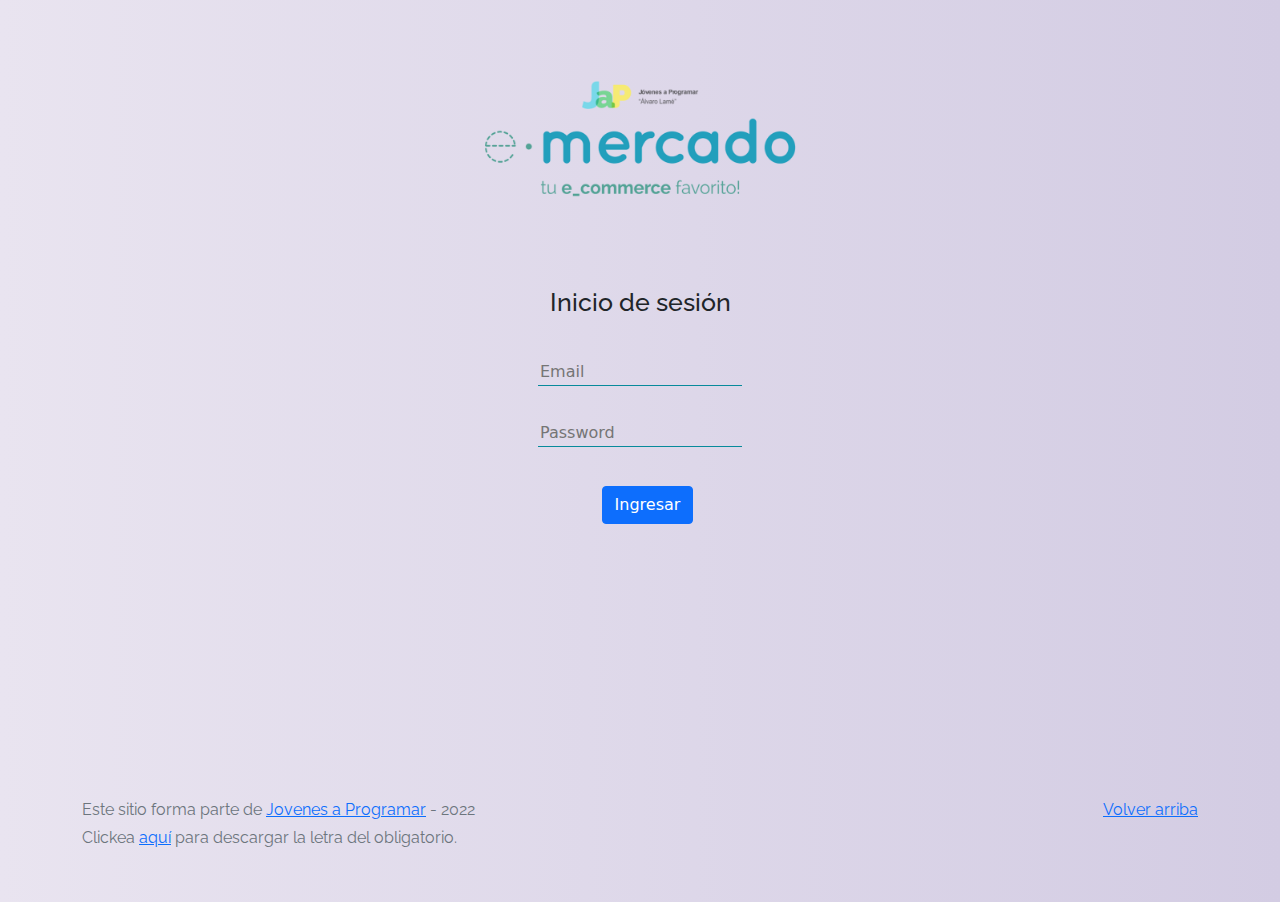
<file: index.html>
<!DOCTYPE html>
<html lang="es">

<head>
  <meta http-equiv="Content-Type" content="text/html; charset=UTF-8">
  <meta name="viewport" content="width=device-width, initial-scale=1, shrink-to-fit=no">
  <title>eMercado - Todo lo que busques está aquí</title>
  
  <link href="https://fonts.googleapis.com/css?family=Raleway:300,300i,400,400i,700,700i,900,900i" rel="stylesheet">
  <link href="css/bootstrap.min.css" rel="stylesheet">
  <link href="css/styles.css" rel="stylesheet">
  <script src="js/login.js" ></script>
  
  <style>
    body {
      background: #D3CCE3;  /* fallback for old browsers */
background: -webkit-linear-gradient(to right, #E9E4F0, #cac7d1);  /* Chrome 10-25, Safari 5.1-6 */
background: linear-gradient(to right, #E9E4F0, #D3CCE3); /* W3C, IE 10+/ Edge, Firefox 16+, Chrome 26+, Opera 12+, Safari 7+ */
      /* background-color: rgb(248, 249, 250); */
    }
  </style>
</head>
<!-- Inicio del login -->
<body>
  
  <main class="mt-5">
  
    <img class="img" src="img/login_transparent.png"/> 

    <h1 class="title-login">Inicio de sesión</h1>

    <div id="form" class="formulario">

      <br>

      <div class="email">
        <input  type="text" id="email" placeholder="Email">
      </div>

      <br>

      <div class="password">
        <input  type="password" id="password" placeholder="Password">
      </div>

      <br>

      <button type="button" class="btn btn-primary btn-log" onclick="acceder()" value="Enviar" >Ingresar</button>
  </div>
  </main>
     <!-- fin -->
  <footer class="text-muted">
    <div class="container">
      <p class="float-end">
        <a href="#">Volver arriba</a>
      </p>
      <p>Este sitio forma parte de <a href="https://jovenesaprogramar.edu.uy/" target="_blank">Jovenes a Programar</a> -
        2022</p>
      <p>Clickea <a target="_blank" href="Letra.pdf">aquí</a> para descargar la letra del obligatorio.</p>
    </div>
  </footer>
  <script src="js/login.js"></script>
  <script src="js/init.js"></script>
</body>

</html>
</file>
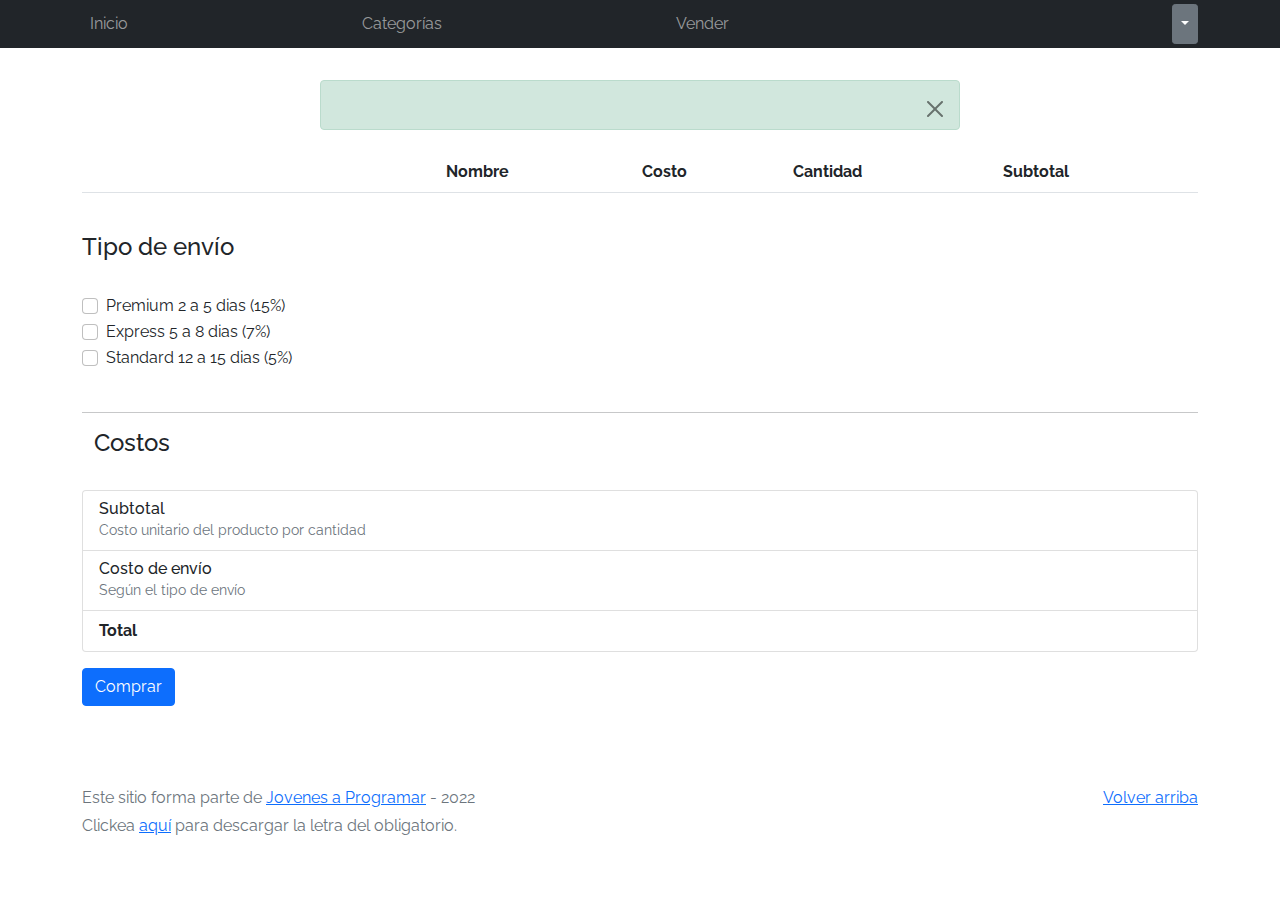
<file: cart.html>
<!DOCTYPE html>
<html lang="es">

<head>
  <meta http-equiv="Content-Type" content="text/html; charset=UTF-8">
  <meta name="viewport" content="width=device-width, initial-scale=1, shrink-to-fit=no">
  <title>eMercado - Todo lo que busques está aquí</title>
  <link href="https://fonts.googleapis.com/css?family=Raleway:300,300i,400,400i,700,700i,900,900i" rel="stylesheet">
  <link href="css/bootstrap.min.css" rel="stylesheet">
  <link href="css/font-awesome.min.css" rel="stylesheet">
  <link href="css/styles.css" rel="stylesheet">
</head>

<body>
  <nav class="navbar navbar-expand-lg navbar-dark bg-dark p-1">
    <div class="container">
      <button class="navbar-toggler" type="button" data-bs-toggle="collapse" data-bs-target="#navbarNav"
        aria-controls="navbarNav" aria-expanded="false" aria-label="Toggle navigation">
        <span class="navbar-toggler-icon"></span>
      </button>
      <div class="collapse navbar-collapse" id="navbarNav">
        <ul class="navbar-nav w-100 justify-content-between">
          <li class="nav-item">
            <a class="nav-link" href="login.html">Inicio</a>
          </li>
          <li class="nav-item">
            <a class="nav-link" href="categories.html">Categorías</a>
          </li>
          <li class="nav-item">
            <a class="nav-link" href="sell.html">Vender</a>
          </li>
          <li class="nav-item">
          </li>
          <!--Menu desplegable  -->
          <div class="btn-group">
            <button id="nav-User" type="button" class="btn btn-secondary btn-sm dropdown-toggle"
              data-bs-toggle="dropdown">
            </button>
            <ul class="dropdown-menu">
              <li><a class="dropdown-item" href="cart.html">Mi carrito</a></li>
              <li><a class="dropdown-item" href="my-profile.html">Mi perfil</a></li>
              <li><a class="dropdown-item"  id="logout">Cerrar sesión</a></li>
            </ul>
          </div>
          <!--Fin-->
        </ul>
      </div>
    </div>
  </nav>
  <main>
<!-- Alerta de compra exitosa -->
    <div class="alert alert-success alert-dismissible fade" role="alert" id="alert-success">
      <p id="alter-success-msg"></p>
      <button type="button" class="btn-close" data-bs-dismiss="alert" aria-label="Close"></button>
    </div> 
    <!-- Fin de la alerta -->

    <!-- Entrega 5 controles graficos para el tipo de envio y muestra del carrito -->
    <h1 class="title-bg-gradient text-center p-4">Carrito de compras</h1>

    <div class="container">
      <table class="table table-hover">
        <thead>
          <tr>
            <th></th>
            <th></th>
            <th></th>
            <th></th>
            <th></th>
            <th></th>
            <th></th>
            <th></th>
            <th></th>
            <th>Nombre</th>
            <th>Costo</th>
            <th>Cantidad</th>
            <th>Subtotal</th>
          </tr>
        </thead>
      </table>
    </div>

    <div class="container" id="cartBuy"></div>

    <br>
    <h4 class="container">Tipo de envío</h4>
    <br>
    <div class="container">
      <div class="form-check">
        <input class="form-check-input" type="checkbox" name="flexCheckDefault" id="Premium" required>
        <label> Premium 2 a 5 dias (15%)</label>
      </div>
      <div class="form-check">
        <input class="form-check-input" type="checkbox" name="flexCheckDefault" id="Express" required />
        <label> Express 5 a 8 dias (7%)</label>
      </div>
      <div class="form-check">
        <input class="form-check-input" type="checkbox" name="flexCheckDefault" id="Standard" required />
        <label> Standard 12 a 15 dias (5%)</label>
      </div>
      <!-- Entrega 6 costos  -->
      <br>
      <hr>
      <h4 class="container">Costos</h4>
      <br>

      <ul class="list-group mb-3">
        <li class=" list-group-item d-flex justify-content-between">
          <div>
            <h6 class="my-0">Subtotal</h6>
            <small class="text-muted">Costo unitario del producto por cantidad</small>
          </div>
          <span class="text-muted" id="Cost"></span>
        </li>

        <li class="list-group-item d-flex justify-content-between ">
          <div>
            <h6 class="my-0">Costo de envío</h6>
            <small class="text-muted">Según el tipo de envío</small>
          </div>
          <span class="text-muted" id="costEnvio"></span>
        </li>

        <li class="list-group-item d-flex justify-content-between">
          <strong>Total</strong>
          <strong id="total"></strong>
        </li>
      </ul>
      <button class="btn btn-primary" type="button" data-bs-toggle="modal"
        data-bs-target="#Modal">Comprar</button>
    </div>
    <!-- Fin de costos -->
   
    <!--Entrega 6 Modal -->

    <div class="modal fade" data-backdrop="static" id="Modal">
      <div class="modal-dialog">
        <div class="modal-content">
      
          <div class="modal-header">
            <h4 class="modal-title">Forma de Pago</h4>
            <button type="button" class="btn-close" data-bs-dismiss="modal" aria-label="Close"></button>
          </div>

          <div class="modal-body">
            <form action="" id="formEnvio" class="needs-validation" novalidate>
              
              <div class="form-check-inline">
                <label class="form-check-label">
                  <input type="checkbox" class="form-check-input" id="transfBancaria" value="option1" />
                  Transferencia Bancaria
                </label>
              </div>

              <div class="form-check-inline">
                <label class="form-check-label">
                  <input type="checkbox" class="form-check-input" id="tarjCredito" value="option2"/>
                  Tarjeta de Crédito
                </label>
              </div>
             
              <div id="FormaDePago"></div>

              <br>

              <div class="modal-header">
                <h4 class="modal-title">Dirección de envío</h4>
              </div>

              <br>

              <div class="col-md-9">
                <label for="usr">Calle</label>
                <input type="text" class="form-control"  required />
                <div class="valid-feedback">Correcto</div>
                <div class="invalid-feedback">Ingresar calle </div>
              </div>
              <br>
              <div class="col-md-9">
                <label for="tel">Esquina</label>
                <input type="text" class="form-control" required />
                <div class="valid-feedback">Correcto</div>
                <div class="invalid-feedback">Ingresar esquina </div>
              </div>
              <br>
              <div class="col-md-9">
                <label for="usr">Número</label>
                <input type="number" class="form-control" required />
                <div class="valid-feedback">Correcto</div>
                <div class="invalid-feedback">Ingresar número de puerta </div>
              </div>

              <br>
              <div class="modal-footer">
                <button type="submit" class="btn btn-primary"> Enviar compra </button>
              </div>

            </form>
          </div>
        </div>
      </div>
    </div>
    </div>
    </div>
    <!-- Fin del Modal-->

  </main>
  <footer class="text-muted">
    <div class="container">
      <p class="float-end">
        <a href="#">Volver arriba</a>
      </p>
      <p>Este sitio forma parte de <a href="https://jovenesaprogramar.edu.uy/" target="_blank">Jovenes a Programar</a> -
        2022</p>
      <p>Clickea <a target="_blank" href="Letra.pdf">aquí</a> para descargar la letra del obligatorio.</p>
    </div>
  </footer>

  <div id="spinner-wrapper">
    <div class="lds-ring">
      <div></div>
      <div></div>
      <div></div>
      <div></div>
    </div>
  </div>
  <script src="js/bootstrap.bundle.min.js"></script>
  <script src="js/init.js"></script>
  <script src="js/cart.js"></script>
</body>

</html>
</file>
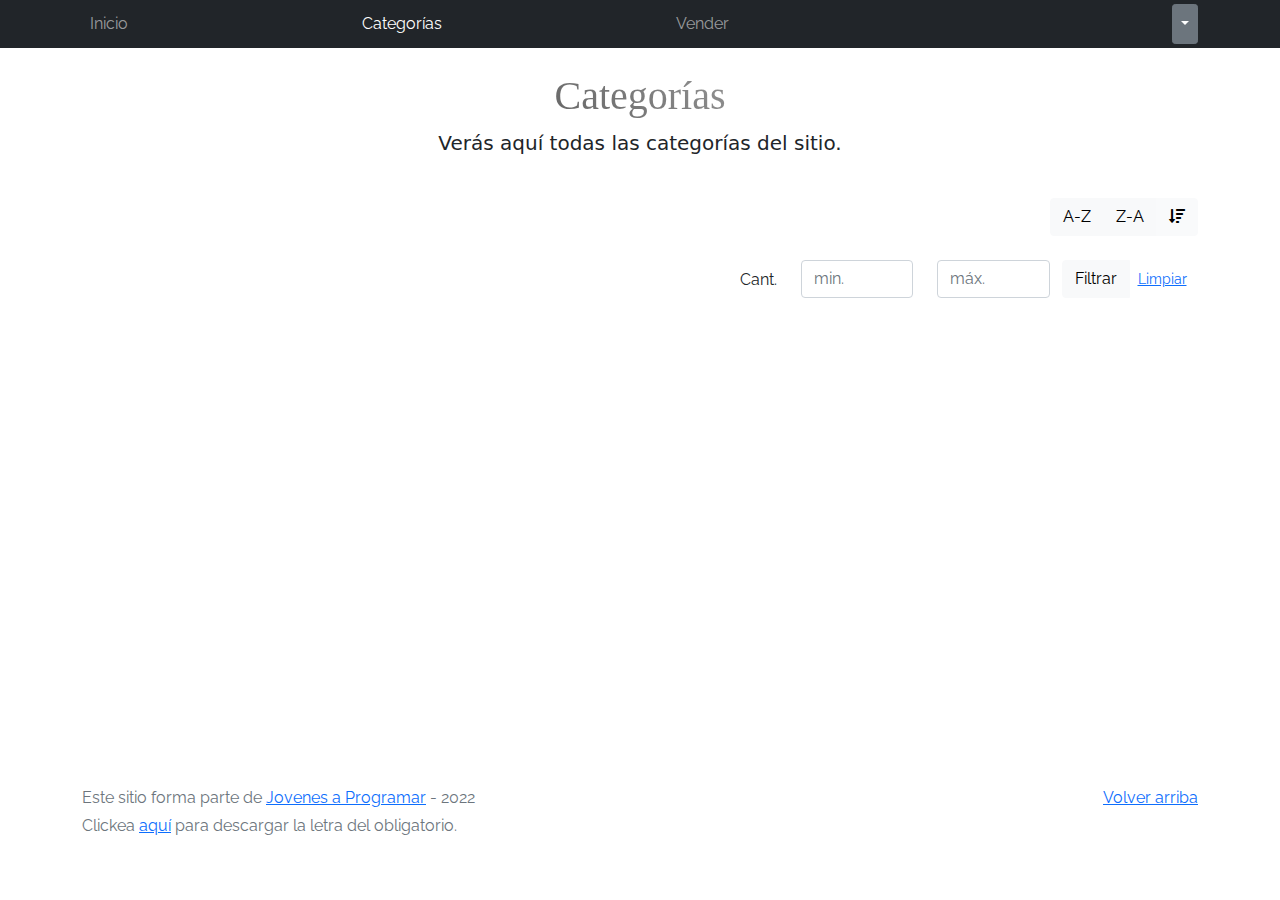
<file: categories.html>
<!DOCTYPE html>
<html lang="es">

<head>
  <meta http-equiv="Content-Type" content="text/html; charset=UTF-8">
  <meta name="viewport" content="width=device-width, initial-scale=1, shrink-to-fit=no">
  <title>eMercado - Todo lo que busques está aquí</title>

  <link href="https://fonts.googleapis.com/css?family=Raleway:300,300i,400,400i,700,700i,900,900i" rel="stylesheet">
  <link href="css/font-awesome.min.css" rel="stylesheet">
  <link href="css/bootstrap.min.css" rel="stylesheet">
  <link href="css/styles.css" rel="stylesheet">
</head>

<body>
  <nav class="navbar navbar-expand-lg navbar-dark bg-dark p-1">
    <div class="container">
      <button class="navbar-toggler" type="button" data-bs-toggle="collapse" data-bs-target="#navbarNav"
        aria-controls="navbarNav" aria-expanded="false" aria-label="Toggle navigation">
        <span class="navbar-toggler-icon"></span>
      </button>
      <div class="collapse navbar-collapse" id="navbarNav">
        <ul class="navbar-nav w-100 justify-content-between">
          <li class="nav-item">
            <a class="nav-link" href="login.html">Inicio</a>
          </li>
          <li class="nav-item">
            <a class="nav-link active" href="categories.html">Categorías</a>
          </li>
          <li class="nav-item">
            <a class="nav-link" href="sell.html">Vender</a>
          </li>
          <li class="nav-item">
          </li>
          <!--Menu desplegable  -->
        <div class="btn-group">
          <button id="nav-User" type="button" class="btn btn-secondary btn-sm dropdown-toggle"  data-bs-toggle="dropdown">
          </button>
            <ul class="dropdown-menu">
             <li><a class="dropdown-item" href="cart.html">Mi carrito</a></li>
             <li><a class="dropdown-item" href="my-profile.html">Mi perfil</a></li>
             <li><a class="dropdown-item"  id="logout">Cerrar sesión</a></li>
            </ul>
        </div>
          <!--Fin-->
        </ul>
      </div>
    </div>
  </nav>
  <main class="pb-5">
    <div class="text-center p-4">
      <h1 class="title-bg-gradient">Categorías</h1>
      <p class="lead">Verás aquí todas las categorías del sitio.</p>
    </div>
    <div class="container">
      <div class="row">
        <div class="col text-end">
          <div class="btn-group btn-group-toggle mb-4" data-bs-toggle="buttons">
            <input type="radio" class="btn-check" name="options" id="sortAsc">
            <label class="btn btn-light" for="sortAsc">A-Z</label>
            <input type="radio" class="btn-check" name="options" id="sortDesc">
            <label class="btn btn-light" for="sortDesc">Z-A</label>
            <input type="radio" class="btn-check" name="options" id="sortByCount" checked>
            <label class="btn btn-light" for="sortByCount"><i class="fas fa-sort-amount-down mr-1"></i></label>
          </div>
        </div>
      </div>
      <div class="row">
        <div class="col-lg-6 offset-lg-6 col-md-12 mb-1 container">
          <div class="row container p-0 m-0">
            <div class="col">
              <p class="font-weight-normal text-end my-2">Cant.</p>
            </div>
            <div class="col">
              <input class="form-control" type="number" placeholder="min." id="rangeFilterCountMin">
            </div>
            <div class="col">
              <input class="form-control" type="number" placeholder="máx." id="rangeFilterCountMax">
            </div>
            <div class="col-3 p-0">
              <div class="btn-group" role="group">
                <button class="btn btn-light btn-block" id="rangeFilterCount">Filtrar</button>
                <button class="btn btn-link btn-sm" id="clearRangeFilter">Limpiar</button>
              </div>
            </div>
          </div>
        </div>
      </div>
      <div class="row">
        <div class="list-group" id="cat-list-container">
        </div>
      </div>
    </div>
  </main>
  <footer class="text-muted">
    <div class="container">
      <p class="float-end">
        <a href="#">Volver arriba</a>
      </p>
      <p>Este sitio forma parte de <a href="https://jovenesaprogramar.edu.uy/" target="_blank">Jovenes a Programar</a> -
        2022</p>
      <p>Clickea <a target="_blank" href="Letra.pdf">aquí</a> para descargar la letra del obligatorio.</p>
    </div>
  </footer>
  <div id="spinner-wrapper">
    <div class="lds-ring">
      <div></div>
      <div></div>
      <div></div>
      <div></div>
    </div>
  </div>
  <script src="js/bootstrap.bundle.min.js"></script>
  <script src="js/init.js"></script>
  <script src="js/categories.js"></script>
</body>

</html>
</file>
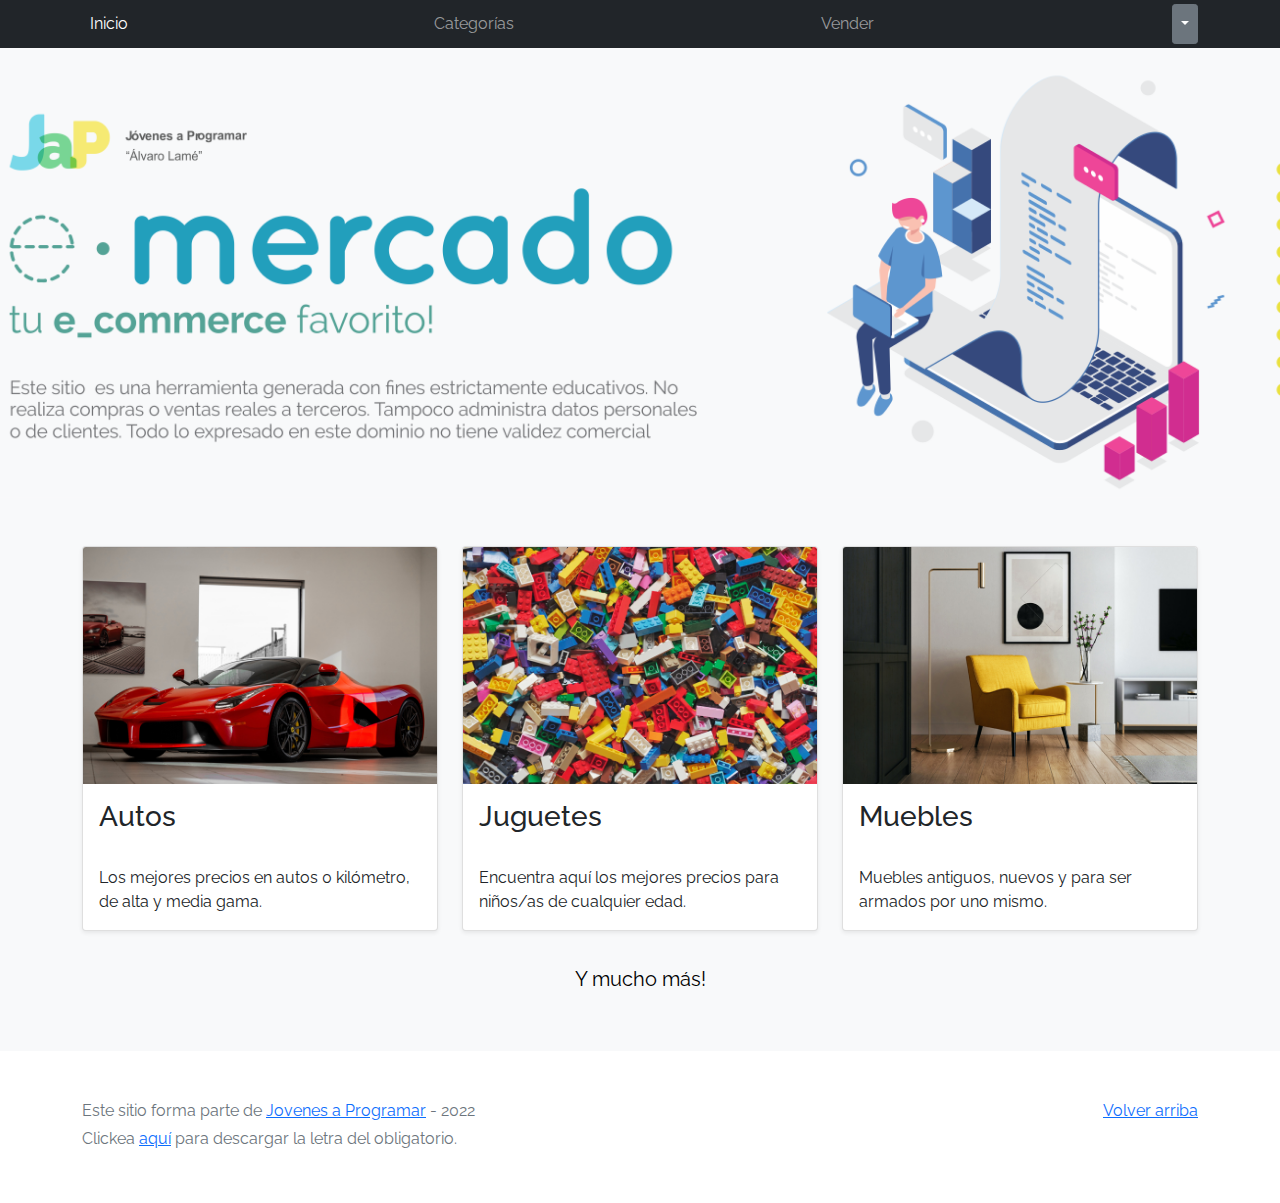
<file: login.html>
<!DOCTYPE html>
<html lang="es">

<head>
  <meta http-equiv="Content-Type" content="text/html; charset=UTF-8">
  <meta name="viewport" content="width=device-width, initial-scale=1, shrink-to-fit=no">
  <title>eMercado - Todo lo que busques está aquí</title>

  <link href="https://fonts.googleapis.com/css?family=Raleway:300,300i,400,400i,700,700i,900,900i" rel="stylesheet">
  <link href="css/bootstrap.min.css" rel="stylesheet">
  <link href="css/styles.css" rel="stylesheet">
</head>

<body>
  <nav class="navbar navbar-expand-lg navbar-dark bg-dark p-1">
    <div class="container">
      <button class="navbar-toggler" type="button" data-bs-toggle="collapse" data-bs-target="#navbarNav"
        aria-controls="navbarNav" aria-expanded="false" aria-label="Toggle navigation">
        <span class="navbar-toggler-icon"></span>
      </button>
      <div class="collapse navbar-collapse" id="navbarNav">
        <ul class="navbar-nav w-100 justify-content-between">
          <li class="nav-item">
            <a class="nav-link active" href="login.html">Inicio</a>
          </li>
          <li class="nav-item">
            <a class="nav-link" href="categories.html">Categorías</a>
          </li>
          <li class="nav-item">
            <a class="nav-link" href="sell.html">Vender</a>
          </li>
          <!--Menu desplegable -->
        <div class="btn-group">
          <button id="nav-User" type="button" class="btn btn-secondary btn-sm dropdown-toggle"  data-bs-toggle="dropdown">
          </button>
            <ul class="dropdown-menu">
             <li><a class="dropdown-item" href="cart.html">Mi carrito</a></li>
             <li><a class="dropdown-item" href="my-profile.html">Mi perfil</a></li>
             <li><a class="dropdown-item" id="logout">Cerrar sesión</a></li>
            </ul>
        </div>
          <!--Fin-->
        </ul>
      </div>
    </div>
  </nav>
  <main>
    <div class="jumbotron text-center"></div>
    <div class="album py-5 bg-light">
      <div class="container">
        <div class="row">
          <div class="col-md-4">
            <div class="card mb-4 shadow-sm custom-card cursor-active" id="autos">
              <img class="bd-placeholder-img card-img-top" src="img/cars_index.jpg"
                alt="Imgagen representativa de la categoría 'Autos'">
              <h3 class="m-3">Autos</h3>
              <div class="card-body">
                <p class="card-text">Los mejores precios en autos 0 kilómetro, de alta y media gama.</p>
              </div>
            </div>
          </div>
          <div class="col-md-4">
            <div class="card mb-4 shadow-sm custom-card cursor-active" id="juguetes">
              <img class="bd-placeholder-img card-img-top" src="img/toys_index.jpg"
                alt="Imgagen representativa de la categoría 'Juguetes'">
              <h3 class="m-3">Juguetes</h3>
              <div class="card-body">
                <p class="card-text">Encuentra aquí los mejores precios para niños/as de cualquier edad.</p>
              </div>
            </div>
          </div>
          <div class="col-md-4">
            <div class="card mb-4 shadow-sm custom-card cursor-active" id="muebles">
              <img class="bd-placeholder-img card-img-top" src="img/furniture_index.jpg"
                alt="Imgagen representativa de la categoría 'Muebles'">
              <h3 class="m-3">Muebles</h3>
              <div class="card-body">
                <p class="card-text">Muebles antiguos, nuevos y para ser armados por uno mismo.</p>
              </div>
            </div>
          </div>
        </div>
        <div class="row">
          <a class="btn btn-light btn-lg btn-block" href="categories.html">Y mucho más!</a>
        </div>
      </div>
    </div>
  </main>
  <footer class="text-muted">
    <div class="container">
      <p class="float-end">
        <a href="#">Volver arriba</a>
      </p>
      <p>Este sitio forma parte de <a href="https://jovenesaprogramar.edu.uy/" target="_blank">Jovenes a Programar</a> -
        2022</p>
      <p>Clickea <a target="_blank" href="Letra.pdf">aquí</a> para descargar la letra del obligatorio.</p>
    </div>
  </footer>
  <script src="js/bootstrap.bundle.min.js"></script>
  <script src="js/index.js"></script>
  <script src="js/init.js"></script>
</body>

</html>
</file>
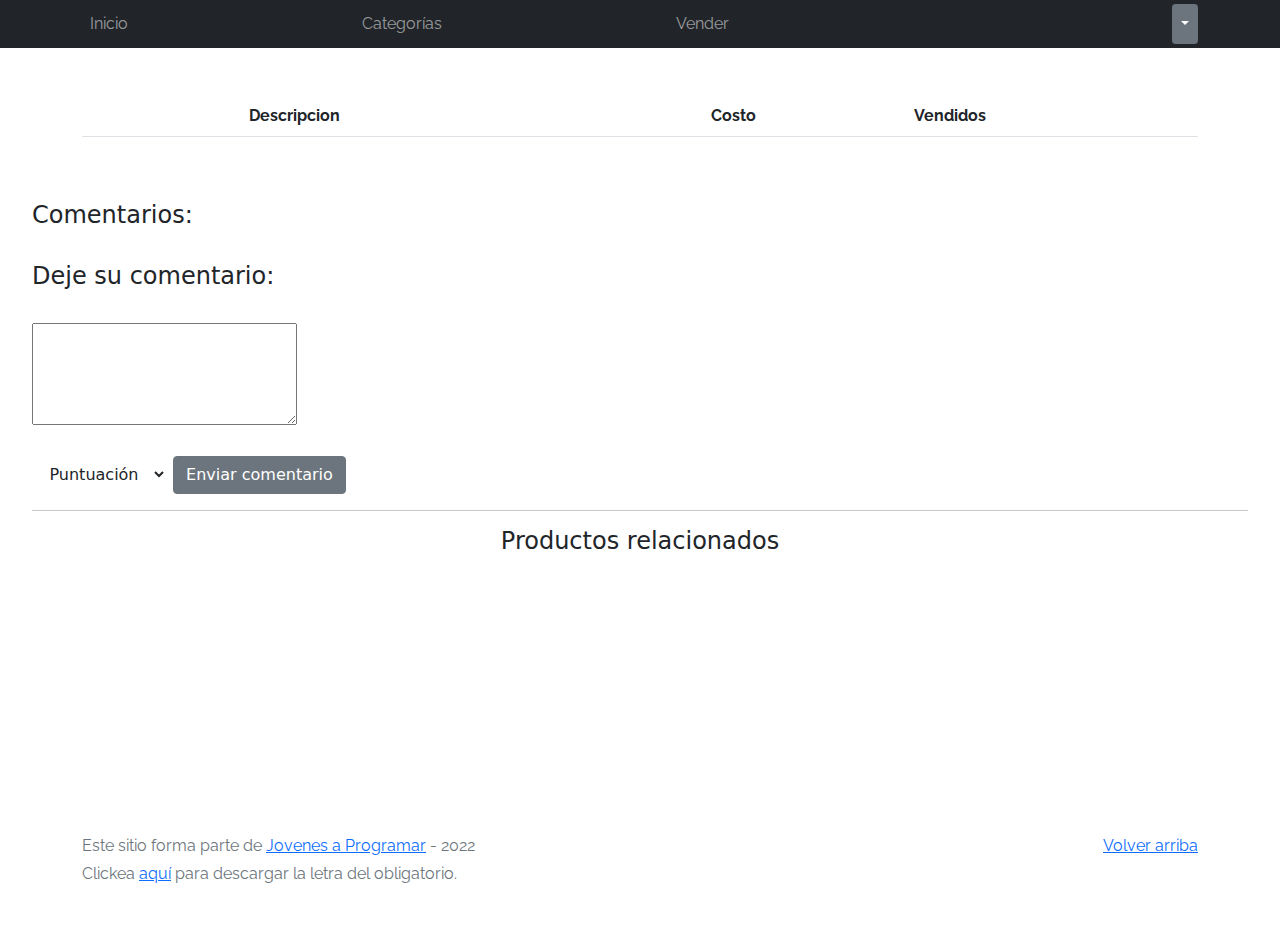
<file: product-info.html>
<!DOCTYPE html>
<html lang="es">

<head>
  <meta http-equiv="Content-Type" content="text/html; charset=UTF-8">
  <meta name="viewport" content="width=device-width, initial-scale=1, shrink-to-fit=no">
  <title>eMercado - Todo lo que busques está aquí</title>

  <link href="https://fonts.googleapis.com/css?family=Raleway:300,300i,400,400i,700,700i,900,900i" rel="stylesheet">
  <link href="css/font-awesome.min.css" rel="stylesheet">
  <link href="css/bootstrap.min.css" rel="stylesheet">
  <link href="css/styles.css" rel="stylesheet">
  
</head>

<body>
  <nav class="navbar navbar-expand-lg navbar-dark bg-dark p-1">
    <div class="container">
      <button class="navbar-toggler" type="button" data-bs-toggle="collapse" data-bs-target="#navbarNav"
        aria-controls="navbarNav" aria-expanded="false" aria-label="Toggle navigation">
        <span class="navbar-toggler-icon"></span>
      </button>
      <div class="collapse navbar-collapse" id="navbarNav">
        <ul class="navbar-nav w-100 justify-content-between">
          <li class="nav-item">
            <a class="nav-link" href="login.html">Inicio</a>
          </li>
          <li class="nav-item">
            <a class="nav-link" href="categories.html">Categorías</a>
          </li>
          <li class="nav-item">
            <a class="nav-link" href="sell.html">Vender</a>
          </li>
          <li class="nav-item">
          </li>
          <!--Menu desplegable  -->
        <div class="btn-group">
          <button id="nav-User" type="button" class="btn btn-secondary btn-sm dropdown-toggle"  data-bs-toggle="dropdown">
          </button>
            <ul class="dropdown-menu">
             <li><a class="dropdown-item" href="cart.html">Mi carrito</a></li>
             <li><a class="dropdown-item" href="my-profile.html">Mi perfil</a></li>
             <li><a class="dropdown-item"  id="logout">Cerrar sesión</a></li>
            </ul>
        </div>
          <!--Fin-->
        </ul>
      </div>
    </div>
  </nav>
  <main>

    <h1 id="nombre" class="text-center mt-4 mb-5 title-bg-gradient"></h1>
    

    <div class="margen">

      <div class="container">
        <table class="table table-hover">
          <thead>
            <tr>
              <th></th>
              <th></th>
              <th></th>
              <th>Descripcion</th>
              <th></th>
              <th></th>
              <th>Costo</th>
              <th>Vendidos</th>
             
            </tr>
          </thead>
        </table>
      </div>

    <div id="product-info"></div>
    <br>

    <!--Se agregan los controles gráficos 
      necesarios para poder realizar 
      un nuevo comentario con su puntuación -->
      <div>
        <br>
        <h4>Comentarios:</h4>
        <br>
      </div>

      <div id="productComment" class="commentList"></div>

      <div>
      <h4>Deje su comentario:</h4>
      <br>
      <textarea cols="30" rows="4"></textarea>
      </div>

      <div>
        <br>
        <select class="btn dropdown-toggle">
          <option  style="visibility:hidden"> Puntuación </option>
          <option value="1">1</option>
          <option value="2">2</option>
          <option value="3">3</option>
          <option value="4">4</option>
          <option value="5">5</option>
        </select>
        <button class="btn btn-secondary" type="button" id="comentario">Enviar comentario</button>
      </div>


    <!---->
      <hr>
    <!--Se agregan los productos relacionados entrega 4-->
    <div>
      <h4 style="text-align: center">Productos relacionados</h4>
      <br>
     <div class="relatedProd" id="relatedProductsImg"></div>
    </div>

  </div>
    <!--Fin-->
  </main>
  <footer class="text-muted">
    <div class="container">
      <p class="float-end">
        <a href="#">Volver arriba</a>
      </p>
      <p>Este sitio forma parte de <a href="https://jovenesaprogramar.edu.uy/" target="_blank">Jovenes a Programar</a> -
        2022</p>
      <p>Clickea <a target="_blank" href="Letra.pdf">aquí</a> para descargar la letra del obligatorio.</p>
    </div>
  </footer>
  <div id="spinner-wrapper">
    <div class="lds-ring">
      <div></div>
      <div></div>
      <div></div>
      <div></div>
    </div>
  </div>
  <script src="js/bootstrap.bundle.min.js"></script>
  <script src="js/init.js"></script>
  <script src="js/product-info.js"></script>
</body>

</html>
</file>
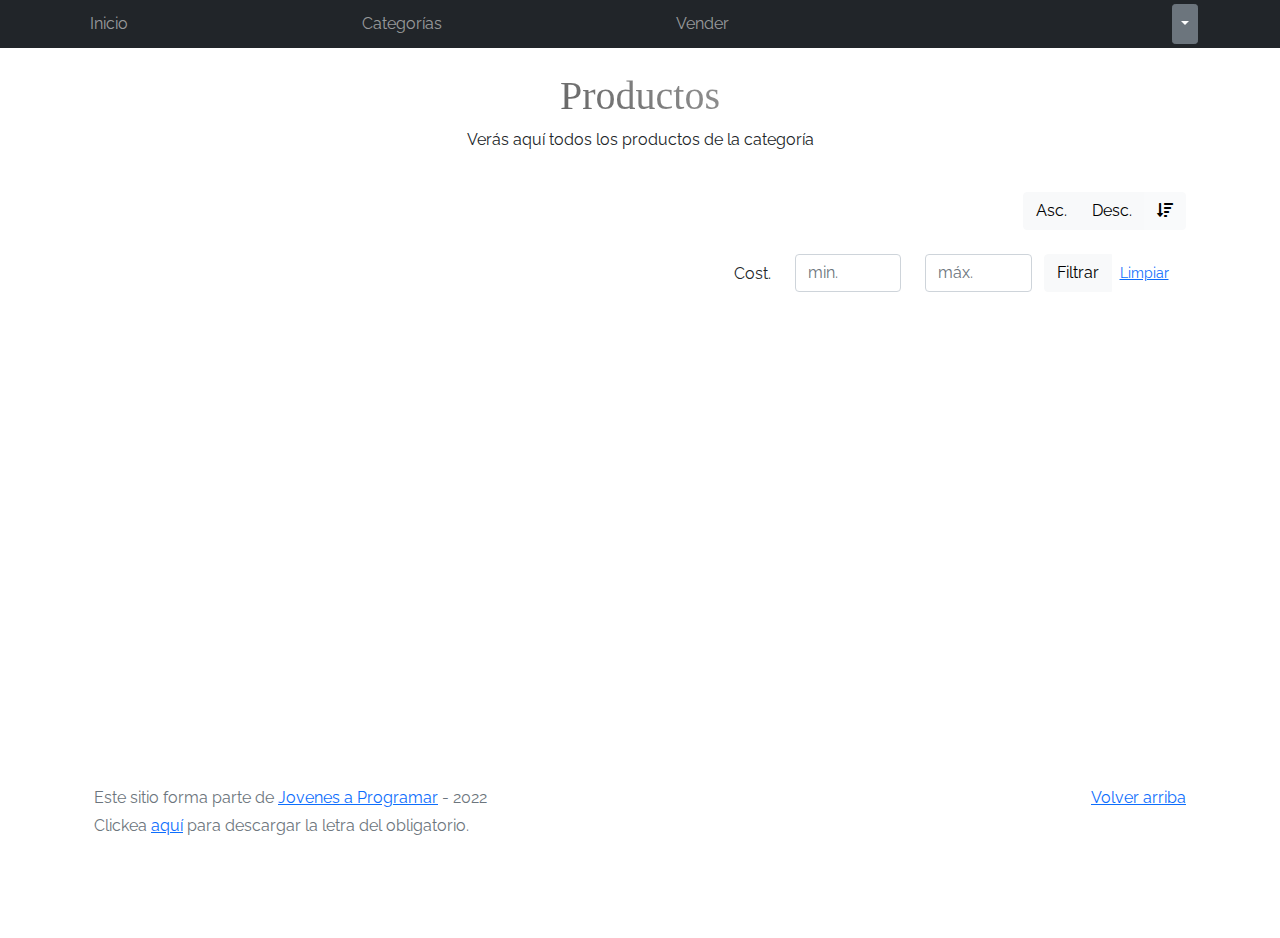
<file: products.html>
<!DOCTYPE html>
<html lang="es">

<head>
  <meta http-equiv="Content-Type" content="text/html; charset=UTF-8">
  <meta name="viewport" content="width=device-width, initial-scale=1, shrink-to-fit=no">
  <title>eMercado - Todo lo que busques está aquí</title>

  <link href="https://fonts.googleapis.com/css?family=Raleway:300,300i,400,400i,700,700i,900,900i" rel="stylesheet">
  <link href="css/font-awesome.min.css" rel="stylesheet">
  <link href="css/bootstrap.min.css" rel="stylesheet">
  <link href="css/styles.css" rel="stylesheet">
</head>

<body>
  <nav class="navbar navbar-expand-lg navbar-dark bg-dark p-1">
    <div class="container">
      <button class="navbar-toggler" type="button" data-bs-toggle="collapse" data-bs-target="#navbarNav"
        aria-controls="navbarNav" aria-expanded="false" aria-label="Toggle navigation">
        <span class="navbar-toggler-icon"></span>
      </button>
      <div class="collapse navbar-collapse" id="navbarNav">
        <ul class="navbar-nav w-100 justify-content-between">
          <li class="nav-item">
            <a class="nav-link" href="login.html">Inicio</a>
          </li>
          <li class="nav-item">
            <a class="nav-link" href="categories.html">Categorías</a>
          </li>
          <li class="nav-item">
            <a class="nav-link" href="sell.html">Vender</a>
          </li>
          <li class="nav-item">
          </li>
          <!--Menu desplegable  -->
        <div class="btn-group">
          <button id="nav-User" type="button" class="btn btn-secondary btn-sm dropdown-toggle"  data-bs-toggle="dropdown">
          </button>
            <ul class="dropdown-menu">
             <li><a class="dropdown-item" href="cart.html">Mi carrito</a></li>
             <li><a class="dropdown-item" href="my-profile.html">Mi perfil</a></li>
             <li><a class="dropdown-item"  id="logout">Cerrar sesión</a></li>
            </ul>
        </div>
          <!--Fin-->
        </ul>
      </div>
    </div>
  </nav>
   <main class="pb-5 container">
    <!-- <div class="container">
      <div class="alert alert-danger text-center" role="alert">
        <h4 class="alert-heading">Funcionalidad en desarrollo</h4>
      </div>
    </div> -->
    <main class="pb-5">
      <div class="text-center p-4">
        <h1 class="text-center title-bg-gradient"> Productos</h1>
        <p class="text-center">Verás aquí todos los productos de la categoría </p>
        </div>
      </div>
      </div>
    </div>
    <!---->
    <div class="container">
      <div class="row">
        <div class="col text-end">
          <div class="btn-group btn-group-toggle mb-4" data-bs-toggle="buttons">
            <input type="radio" class="btn-check" name="options" id="sortAsc">
            <label class="btn btn-light" for="sortAsc">Asc.</label>
            <input type="radio" class="btn-check" name="options" id="sortDesc">
            <label class="btn btn-light" for="sortDesc">Desc.</label>
            <input type="radio" class="btn-check" name="options" id="sortBySoldCount" checked>
            <label class="btn btn-light" for="sortBySoldCount"><i class="fas fa-sort-amount-down mr-1"></i></label>
          </div>
        </div>
      </div>
    <div class="col-lg-6 offset-lg-6 col-md-12 mb-1 container">
      <div class="row container p-0 m-0">
        <div class="col">
          <p class="font-weight-normal text-end my-2">Cost.</p>
        </div>
        <div class="col">
          <input class="form-control" type="number" placeholder="min." id="MinCost">
        </div>
        <div class="col">
          <input class="form-control" type="number" placeholder="máx." id="MaxCost">
        </div>
        <div class="col-3 p-0">
          <div class="btn-group" role="group">
            <button class="btn btn-light btn-block" id="FilterCost">Filtrar</button>
            <button class="btn btn-link btn-sm" id="clearFilter">Limpiar</button>
          </div>
        </div>
      </div>
    </div>
</div>
<div class="list-group" id="product-list"></div>
    <!---->
  </main>
  <footer class="text-muted">
    <div class="container">
      <p class="float-end">
        <a href="#">Volver arriba</a>
      </p>
      <p>Este sitio forma parte de <a href="https://jovenesaprogramar.edu.uy/" target="_blank">Jovenes a Programar</a> -
        2022</p>
      <p>Clickea <a target="_blank" href="Letra.pdf">aquí</a> para descargar la letra del obligatorio.</p>
    </div>
  </footer>
  <div id="spinner-wrapper">
    <div class="lds-ring">
      <div></div>
      <div></div>
      <div></div>
      <div></div>
    </div>
  </div>
  <script src="js/bootstrap.bundle.min.js"></script>
  <script src="js/init.js"></script>
  <script src="js/products.js"></script>
</body>

</html>
</file>
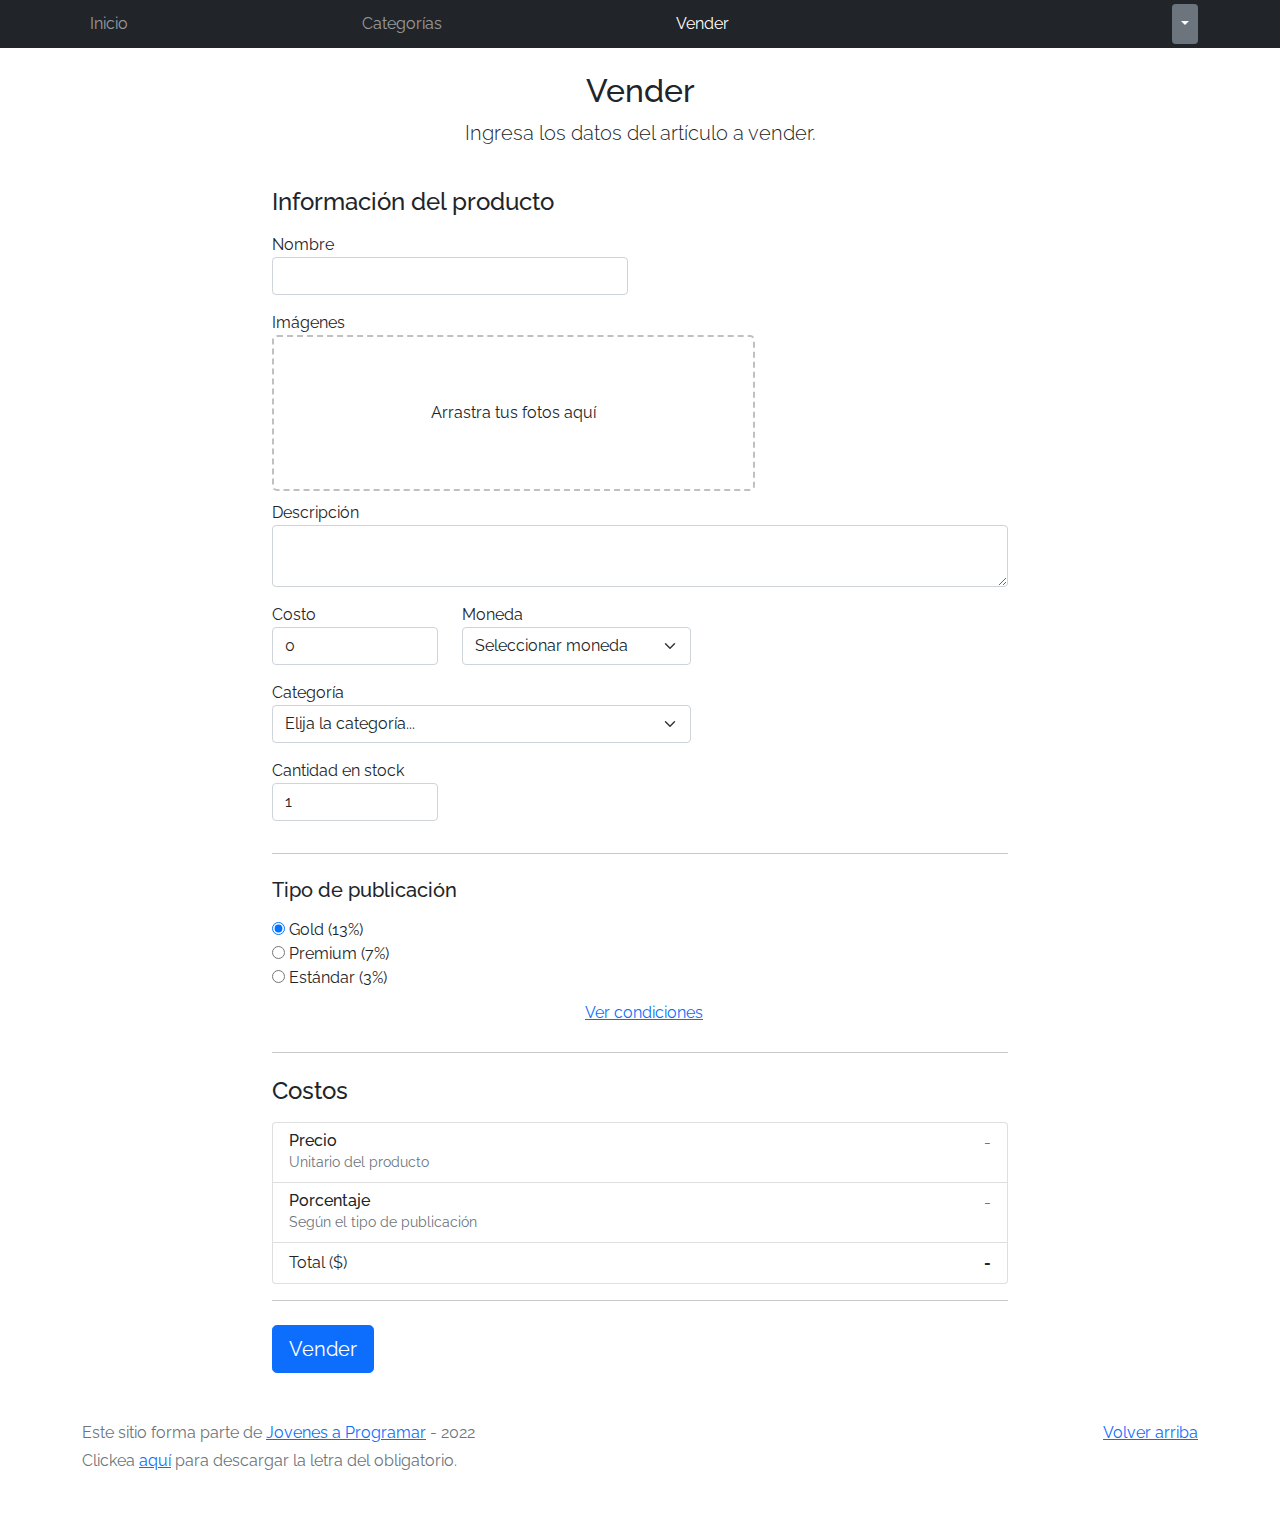
<file: sell.html>
<!DOCTYPE html>
<html lang="es">

<head>
  <meta http-equiv="Content-Type" content="text/html; charset=UTF-8">
  <meta name="viewport" content="width=device-width, initial-scale=1, shrink-to-fit=no">
  <title>eMercado - Todo lo que busques está aquí</title>
  <link href="https://fonts.googleapis.com/css?family=Raleway:300,300i,400,400i,700,700i,900,900i" rel="stylesheet">
  <link href="css/bootstrap.min.css" rel="stylesheet">
  <link href="css/dropzone.css" rel="stylesheet">
  <link href="css/styles.css" rel="stylesheet">
</head>

<body>
  <nav class="navbar navbar-expand-lg navbar-dark bg-dark p-1">
    <div class="container">
      <button class="navbar-toggler" type="button" data-bs-toggle="collapse" data-bs-target="#navbarNav"
        aria-controls="navbarNav" aria-expanded="false" aria-label="Toggle navigation">
        <span class="navbar-toggler-icon"></span>
      </button>
      <div class="collapse navbar-collapse" id="navbarNav">
        <ul class="navbar-nav w-100 justify-content-between">
          <li class="nav-item">
            <a class="nav-link" href="login.html">Inicio</a>
          </li>
          <li class="nav-item">
            <a class="nav-link" href="categories.html">Categorías</a>
          </li>
          <li class="nav-item">
            <a class="nav-link active" href="sell.html">Vender</a>
          </li>
          <li class="nav-item">
          </li>
          <!--Menu desplegable  -->
        <div class="btn-group">
          <button id="nav-User" type="button" class="btn btn-secondary btn-sm dropdown-toggle"  data-bs-toggle="dropdown">
          </button>
            <ul class="dropdown-menu">
             <li><a class="dropdown-item" href="cart.html">Mi carrito</a></li>
             <li><a class="dropdown-item" href="my-profile.html">Mi perfil</a></li>
             <li><a class="dropdown-item"  id="logout">Cerrar sesión</a></li>
            </ul>
        </div>
          <!--Fin-->
        </ul>
      </div>
    </div>
  </nav>
  <div class="container">
    <div class="text-center p-4">
      <h2>Vender</h2>
      <p class="lead">Ingresa los datos del artículo a vender.</p>
    </div>
    <div class="row justify-content-md-center">
      <div class="col-md-8 order-md-1">
        <h4 class="mb-3">Información del producto</h4>
        <form class="needs-validation" id="sell-info">
          <div class="row">
            <div class="col-md-6 mb-3">
              <label for="productName">Nombre</label>
              <input type="text" class="form-control" id="productName" value="" name="productName">
              <div class="invalid-feedback">
                Ingresa un nombre
              </div>
            </div>
          </div>
          <div class="row">
            <div class="col-md-8 order-md-1">
              <label>Imágenes</label>
              <div class="needsclick dz-clickable" id="file-upload">
                <div class="dz-message needsclick">
                  Arrastra tus fotos aquí<br>
                </div>
              </div>
            </div>
          </div>
          <div class="row">
            <div class="col-md-12 mb-3">
              <label for="productDescription">Descripción</label>
              <textarea name="productDescription" class="form-control" id="productDescription"></textarea>
            </div>
          </div>
          <div class="row">
            <div class="col-md-3 mb-3">
              <label for="productCostInput">Costo</label>
              <input type="number" name="productCostInput" class="form-control" id="productCostInput" placeholder="" required="" value="0"
                min="0">
              <div class="invalid-feedback">
                El costo debe ser mayor que 0.
              </div>
            </div>
            <div class="col-md-4 mb-3">
              <label for="productCurrency">Moneda</label>
              <select name="productCurrency" class="form-select custom-select d-block w-100" id="productCurrency" required>
                <option value="" hidden selected>Seleccionar moneda</option>
                <option>Pesos Uruguayos (UYU)</option>
                <option>Dólares (USD)</option>
              </select>
              <div class="invalid-feedback">
                Ingresa una categoría válida.
              </div>
            </div>
          </div>
          <div class="row">
            <div class="col-md-7 mb-3">
              <label for="productCategory">Categoría</label>
              <select name="productCategory" class="custom-select form-select d-block w-100" id="productCategory">
                <option value="">Elija la categoría...</option>
                <option>Autos</option>
                <option>Juguetes</option>
                <option>Muebles</option>
                <option>Herramientas</option>
                <option>Computadoras</option>
                <option>Vestimenta</option>
              </select>
              <div class="invalid-feedback">
                Por favor ingresa una categoría válida.
              </div>
            </div>
          </div>
          <div class="row">
            <div class="col-md-3 mb-3">
              <label for="productCountInput">Cantidad en stock</label>
              <input type="number" name="productCountInput" class="form-control" id="productCountInput"  required value="1"
                min="0">
              <div class="invalid-feedback">
                La cantidad es requerida.
              </div>
            </div>
          </div>
          <hr class="mb-4">
          <h5 class="mb-3">Tipo de publicación</h5>
          <div class="d-block my-3">
            <div class="custom-control custom-radio">
              <input id="goldradio" name="publicationType" type="radio" class="custom-control-input" checked=""
                required="">
              <label class="custom-control-label" for="goldradio">Gold (13%)</label>
            </div>
            <div class="custom-control custom-radio">
              <input id="premiumradio" name="publicationType" type="radio" class="custom-control-input" required="">
              <label class="custom-control-label" for="premiumradio">Premium (7%)</label>
            </div>
            <div class="custom-control custom-radio">
              <input id="standardradio" name="publicationType" type="radio" class="custom-control-input" required="">
              <label class="custom-control-label" for="standardradio">Estándar (3%)</label>
            </div>
            <div class="row">
              <button type="button" class="m-1 btn btn-link" data-bs-toggle="modal"
                data-bs-target="#contidionsModal">Ver
                condiciones</button>
            </div>
          </div>
          <hr class="mb-4">
          <h4 class="mb-3">Costos</h4>
          <ul class="list-group mb-3">
            <li class="list-group-item d-flex justify-content-between lh-condensed">
              <div>
                <h6 class="my-0">Precio</h6>
                <small class="text-muted">Unitario del producto</small>
              </div>
              <span class="text-muted" id="productCostText">-</span>
            </li>
            <li class="list-group-item d-flex justify-content-between lh-condensed">
              <div>
                <h6 class="my-0">Porcentaje</h6>
                <small class="text-muted">Según el tipo de publicación</small>
              </div>
              <span class="text-muted" id="comissionText">-</span>
            </li>
            <li class="list-group-item d-flex justify-content-between">
              <span>Total ($)</span>
              <strong id="totalCostText">-</strong>
            </li>
          </ul>
          <hr class="mb-4">
          <button class="btn btn-primary btn-lg" type="submit">Vender</button>
        </form>
      </div>
    </div>
  </div>
  <footer class="text-muted">
    <div class="container">
      <p class="float-end">
        <a href="#">Volver arriba</a>
      </p>
      <p>Este sitio forma parte de <a href="https://jovenesaprogramar.edu.uy/" target="_blank">Jovenes a Programar</a> -
        2022</p>
      <p>Clickea <a target="_blank" href="Letra.pdf">aquí</a> para descargar la letra del obligatorio.</p>
    </div>
  </footer>

  <div class="alert alert-primary-dismissible fade" id="alertResult" role="alert">
    <span id="resultSpan"></span>
  </div>

  <div class="modal fade" tabindex="-1" role="dialog" id="contidionsModal">
    <div class="modal-dialog" role="document">
      <div class="modal-content">
        <div class="modal-header">
          <h5 class="modal-title">Condiciones de publicación</h5>
        </div>
        <div class="modal-body">
          <div class="container">
            <div class="row">
              <h5 class="text-warning">Gold (13%)</h5>
              <p class="muted text-justify">Tu producto se verá de forma promocionada en portada, además de las
                condiciones de Premium y Estándar.</p>
            </div>
            <hr>
            <div class="row">
              <h5 class="text-primary">Premium (7%)</h5>
              <p class="muted text-justify">Se mostrará el producto en los primeros lugares de resultados de búsqueda,
                así cómo cuando se ingrese a la categoría que pertenezca.</p>
            </div>
            <hr>
            <div class="row">
              <h5 class="text-secondary">Estándar (3%)</h5>
              <p class="muted text-justify">El producto se listará en la categoría correspondiente, así como en los
                resultados de búsquedas que coincidan con las palabras claves en el nombre.</p>
            </div>
          </div>
        </div>
        <div class="modal-footer">
          <button type="button" class="btn btn-primary" data-bs-dismiss="modal">Cerrar</button>
        </div>
      </div>
    </div>
  </div>
  <div id="spinner-wrapper">
    <div class="lds-ring">
      <div></div>
      <div></div>
      <div></div>
      <div></div>
    </div>
  </div>
  <script src="js/bootstrap.bundle.min.js"></script>
  <script src="js/dropzone.js"></script>
  <script src="js/init.js"></script>
  <script src="js/sell.js"></script>
</body>

</html>
</file>
<file: css/styles.css>
.jumbotron,
.card-body,
.container,
.site-header {
  font-family: 'Raleway', serif !important;
}

.jumbotron .display-4 {
  font-weight: bold;
}

nav a {
  text-decoration: none;
}

.bd-placeholder-img {
  font-size: 1.125rem;
  text-anchor: middle;
  -webkit-user-select: none;
  -moz-user-select: none;
  -ms-user-select: none;
  user-select: none;
}

@media (min-width: 768px) {
  .bd-placeholder-img-lg {
    font-size: 3.5rem;
  }
}

.jumbotron {
  height: 50vh;
  padding: 5em inherit;
  margin-bottom: 0;
  background-color: #53C0FB;
  background: url('../img/cover_back.png');
  background-size: cover;
  background-position: center;
  background-repeat: no-repeat;
  color: black;
  font-weight: bold;
}

@media (min-width: 768px) {
  .jumbotron {
    padding-top: 6rem;
    padding-bottom: 6rem;
  }
}

.jumbotron p:last-child {
  margin-bottom: 0;
}

.jumbotron-heading {
  font-weight: 300;
}

.jumbotron .container {
  max-width: 40rem;
  background-color: rgba(255, 255, 255, 0.5);
  border-radius: 10px;
  text-shadow: 1px 1px 2px grey;
}

.jumbotron .lead {
  font-size: 38px;
}

footer {
  padding-top: 3rem;
  padding-bottom: 3rem;
}

footer p {
  margin-bottom: .25rem;
}

.site-header a {
  color: white;
  transition: ease-in-out color .15s;
}

.site-header .dropdown-menu a {
  color: black;
}

.dropzone {
  border: 2px dashed #0087F7;
  border-radius: 5px;
  background: white;
}

.img-fit {
  max-height: 100%;
}

.alert {
  position: fixed;
  top: 80px;
  width: 50%;
  left: 50%;
  transform: translate(-50%, 0);
}

.lds-ring {
  display: inline-block;
  position: relative;
  width: 64px;
  height: 64px;
  top: 50%;
  left: 50%;
}

.cursor-active {
  cursor: pointer;
}

.left {
  float: left;
  padding: 4px;
  background-color: rgba(255, 255, 255, 0.5);
}

.lds-ring div {
  box-sizing: border-box;
  display: block;
  position: absolute;
  width: 51px;
  height: 51px;
  margin: 6px;
  border: 6px solid #fff;
  border-radius: 50%;
  animation: lds-ring 1.2s cubic-bezier(0.5, 0, 0.5, 1) infinite;
  border-color: #fff transparent transparent transparent;
}

.lds-ring div:nth-child(1) {
  animation-delay: -0.45s;
}

.lds-ring div:nth-child(2) {
  animation-delay: -0.3s;
}

.lds-ring div:nth-child(3) {
  animation-delay: -0.15s;
}

@keyframes lds-ring {
  0% {
    transform: rotate(0deg);
  }

  100% {
    transform: rotate(360deg);
  }
}

.signin {
  width: 100%;
  max-width: 330px;
  padding: 15px;
  margin: auto;
}

#spinner-wrapper {
  position: fixed;
  background-color: rgba(0, 0, 0, 0.5);
  width: 100%;
  height: 100%;
  top: 0;
  left: 0;
  z-index: 1021;
  display: none;
}

main {
  min-height: calc(100vh - 210px);
}

a.custom-card,
a.custom-card:hover {
  color: inherit;
  text-decoration: inherit;
}

.checked {
  color: orange;
}

/*Estilo del login*/

.form{
  justify-content: center;
  display: flex;
  margin-bottom: 15px;
  font-size: 1rem;
 }
 
 .btn-log{
  margin-left: 47%;
  margin-top: 15px;
 }
 
 
 .title-login{
  text-align: center;
  font-size: 25px;
  font-family: 'Raleway';

 }

 .img{
    margin: 60px auto;
    width: 400px;
    display: block;
  }

 .formulario input{
   display: block;
   margin: auto;
   margin-top: 10px;
   border: none;
   border-bottom: 1px solid rgb(7, 138, 155);
   outline: 0 none;
   background-color: transparent;
 }
 /*Fin*/

 /*Estilo de img del producto especifico*/
.contenedor_img {
  margin-left: 8rem;
  display: flex;
  width: 80%;
  gap: 2rem
}
/*Fin*/

.margen{
  margin: 0 2rem;
}

/*Estilo de la img de prod relacionados*/
.relatedProd{
  /* width: 100%; */
  display: flex;
  gap: 4rem;
}
/*Fin*/

/*Estilo para el producto relacionado*/
.relProd {
  padding: 2px;
  border: #999 solid 1px;
  border-radius: 0.5rem;
  box-shadow: 0 5px 5px #666;
}
/*Fin*/

/*Estilo para los comentarios*/
.commentList {
  display: flex;
  flex-direction: column;
  gap: 0.5rem;
 
}
/*Fin*/

/*Estilo para el titulo de cada articulo */
.title-bg-gradient {
  font-family: Georgia, 'Times New Roman', Times, serif;
  background-image: linear-gradient(40deg, #000000, #f8f8f8);
  color: transparent;
  background-clip: text;
  -webkit-background-clip: text;  
}
/*Fin*/
</file>
<file: css/dropzone.css>
/*
 * The MIT License
 * Copyright (c) 2012 Matias Meno <m@tias.me>
 */
.dropzone, .dropzone * {
  box-sizing: border-box; }

.dropzone {
  position: relative; }
  .dropzone .dz-preview {
    position: relative;
    display: inline-block;
    width: 120px;
    margin: 0.5em; }
    .dropzone .dz-preview .dz-progress {
      display: block;
      height: 15px;
      border: 1px solid #aaa; }
      .dropzone .dz-preview .dz-progress .dz-upload {
        display: block;
        height: 100%;
        width: 0;
        background: green; }
    .dropzone .dz-preview .dz-error-message {
      color: red;
      display: none; }
    .dropzone .dz-preview.dz-error .dz-error-message, .dropzone .dz-preview.dz-error .dz-error-mark {
      display: block; }
    .dropzone .dz-preview.dz-success .dz-success-mark {
      display: block; }
    .dropzone .dz-preview .dz-error-mark, .dropzone .dz-preview .dz-success-mark {
      position: absolute;
      display: none;
      left: 30px;
      top: 30px;
      width: 54px;
      height: 58px;
      left: 50%;
      margin-left: -27px; }

@-webkit-keyframes passing-through {
  0% {
    opacity: 0;
    -webkit-transform: translateY(40px);
    -moz-transform: translateY(40px);
    -ms-transform: translateY(40px);
    -o-transform: translateY(40px);
    transform: translateY(40px); }
  30%, 70% {
    opacity: 1;
    -webkit-transform: translateY(0px);
    -moz-transform: translateY(0px);
    -ms-transform: translateY(0px);
    -o-transform: translateY(0px);
    transform: translateY(0px); }
  100% {
    opacity: 0;
    -webkit-transform: translateY(-40px);
    -moz-transform: translateY(-40px);
    -ms-transform: translateY(-40px);
    -o-transform: translateY(-40px);
    transform: translateY(-40px); } }
@-moz-keyframes passing-through {
  0% {
    opacity: 0;
    -webkit-transform: translateY(40px);
    -moz-transform: translateY(40px);
    -ms-transform: translateY(40px);
    -o-transform: translateY(40px);
    transform: translateY(40px); }
  30%, 70% {
    opacity: 1;
    -webkit-transform: translateY(0px);
    -moz-transform: translateY(0px);
    -ms-transform: translateY(0px);
    -o-transform: translateY(0px);
    transform: translateY(0px); }
  100% {
    opacity: 0;
    -webkit-transform: translateY(-40px);
    -moz-transform: translateY(-40px);
    -ms-transform: translateY(-40px);
    -o-transform: translateY(-40px);
    transform: translateY(-40px); } }
@keyframes passing-through {
  0% {
    opacity: 0;
    -webkit-transform: translateY(40px);
    -moz-transform: translateY(40px);
    -ms-transform: translateY(40px);
    -o-transform: translateY(40px);
    transform: translateY(40px); }
  30%, 70% {
    opacity: 1;
    -webkit-transform: translateY(0px);
    -moz-transform: translateY(0px);
    -ms-transform: translateY(0px);
    -o-transform: translateY(0px);
    transform: translateY(0px); }
  100% {
    opacity: 0;
    -webkit-transform: translateY(-40px);
    -moz-transform: translateY(-40px);
    -ms-transform: translateY(-40px);
    -o-transform: translateY(-40px);
    transform: translateY(-40px); } }
@-webkit-keyframes slide-in {
  0% {
    opacity: 0;
    -webkit-transform: translateY(40px);
    -moz-transform: translateY(40px);
    -ms-transform: translateY(40px);
    -o-transform: translateY(40px);
    transform: translateY(40px); }
  30% {
    opacity: 1;
    -webkit-transform: translateY(0px);
    -moz-transform: translateY(0px);
    -ms-transform: translateY(0px);
    -o-transform: translateY(0px);
    transform: translateY(0px); } }
@-moz-keyframes slide-in {
  0% {
    opacity: 0;
    -webkit-transform: translateY(40px);
    -moz-transform: translateY(40px);
    -ms-transform: translateY(40px);
    -o-transform: translateY(40px);
    transform: translateY(40px); }
  30% {
    opacity: 1;
    -webkit-transform: translateY(0px);
    -moz-transform: translateY(0px);
    -ms-transform: translateY(0px);
    -o-transform: translateY(0px);
    transform: translateY(0px); } }
@keyframes slide-in {
  0% {
    opacity: 0;
    -webkit-transform: translateY(40px);
    -moz-transform: translateY(40px);
    -ms-transform: translateY(40px);
    -o-transform: translateY(40px);
    transform: translateY(40px); }
  30% {
    opacity: 1;
    -webkit-transform: translateY(0px);
    -moz-transform: translateY(0px);
    -ms-transform: translateY(0px);
    -o-transform: translateY(0px);
    transform: translateY(0px); } }
@-webkit-keyframes pulse {
  0% {
    -webkit-transform: scale(1);
    -moz-transform: scale(1);
    -ms-transform: scale(1);
    -o-transform: scale(1);
    transform: scale(1); }
  10% {
    -webkit-transform: scale(1.1);
    -moz-transform: scale(1.1);
    -ms-transform: scale(1.1);
    -o-transform: scale(1.1);
    transform: scale(1.1); }
  20% {
    -webkit-transform: scale(1);
    -moz-transform: scale(1);
    -ms-transform: scale(1);
    -o-transform: scale(1);
    transform: scale(1); } }
@-moz-keyframes pulse {
  0% {
    -webkit-transform: scale(1);
    -moz-transform: scale(1);
    -ms-transform: scale(1);
    -o-transform: scale(1);
    transform: scale(1); }
  10% {
    -webkit-transform: scale(1.1);
    -moz-transform: scale(1.1);
    -ms-transform: scale(1.1);
    -o-transform: scale(1.1);
    transform: scale(1.1); }
  20% {
    -webkit-transform: scale(1);
    -moz-transform: scale(1);
    -ms-transform: scale(1);
    -o-transform: scale(1);
    transform: scale(1); } }
@keyframes pulse {
  0% {
    -webkit-transform: scale(1);
    -moz-transform: scale(1);
    -ms-transform: scale(1);
    -o-transform: scale(1);
    transform: scale(1); }
  10% {
    -webkit-transform: scale(1.1);
    -moz-transform: scale(1.1);
    -ms-transform: scale(1.1);
    -o-transform: scale(1.1);
    transform: scale(1.1); }
  20% {
    -webkit-transform: scale(1);
    -moz-transform: scale(1);
    -ms-transform: scale(1);
    -o-transform: scale(1);
    transform: scale(1); } }
#file-upload, #file-upload * {
  box-sizing: border-box; }

#file-upload {
  min-height: 150px;
  border: 2px dashed silver;
  border-radius: 5px;
  background: white;
margin-bottom: 10px;}
  #file-upload.dz-clickable {
    cursor: pointer; }
    #file-upload.dz-clickable * {
      cursor: default; }
    #file-upload.dz-clickable .dz-message, #file-upload.dz-clickable .dz-message * {
      cursor: pointer; }
  #file-upload.dz-started .dz-message {
    display: none; }
  #file-upload.dz-drag-hover {
    border-style: solid; }
    #file-upload.dz-drag-hover .dz-message {
      opacity: 0.5; }
  #file-upload .dz-message {
    text-align: center;
    margin: 4em 0; }
  #file-upload .dz-preview {
    position: relative;
    display: inline-block;
    vertical-align: top;
    margin: 16px;
    min-height: 100px; }
    #file-upload .dz-preview:hover {
      z-index: 1000; }
      #file-upload .dz-preview:hover .dz-details {
        opacity: 1; }
    #file-upload .dz-preview.dz-file-preview .dz-image {
      border-radius: 20px;
      background: #999;
      background: linear-gradient(to bottom, #eee, #ddd); }
    #file-upload .dz-preview.dz-file-preview .dz-details {
      opacity: 1; }
    #file-upload .dz-preview.dz-image-preview {
      background: white; }
      #file-upload .dz-preview.dz-image-preview .dz-details {
        -webkit-transition: opacity 0.2s linear;
        -moz-transition: opacity 0.2s linear;
        -ms-transition: opacity 0.2s linear;
        -o-transition: opacity 0.2s linear;
        transition: opacity 0.2s linear; }
    #file-upload .dz-preview .dz-remove {
      font-size: 14px;
      text-align: center;
      display: block;
      cursor: pointer;
      border: none; }
      #file-upload .dz-preview .dz-remove:hover {
        text-decoration: underline; }
    #file-upload .dz-preview:hover .dz-details {
      opacity: 1; }
    #file-upload .dz-preview .dz-details {
      z-index: 20;
      position: absolute;
      top: 0;
      left: 0;
      opacity: 0;
      font-size: 13px;
      min-width: 100%;
      max-width: 100%;
      padding: 2em 1em;
      text-align: center;
      color: rgba(0, 0, 0, 0.9);
      line-height: 150%; }
      #file-upload .dz-preview .dz-details .dz-size {
        margin-bottom: 1em;
        font-size: 16px; }
      #file-upload .dz-preview .dz-details .dz-filename {
        white-space: nowrap; }
        #file-upload .dz-preview .dz-details .dz-filename:hover span {
          border: 1px solid rgba(200, 200, 200, 0.8);
          background-color: rgba(255, 255, 255, 0.8); }
        #file-upload .dz-preview .dz-details .dz-filename:not(:hover) {
          overflow: hidden;
          text-overflow: ellipsis; }
          #file-upload .dz-preview .dz-details .dz-filename:not(:hover) span {
            border: 1px solid transparent; }
      #file-upload .dz-preview .dz-details .dz-filename span, #file-upload .dz-preview .dz-details .dz-size span {
        background-color: rgba(255, 255, 255, 0.4);
        padding: 0 0.4em;
        border-radius: 3px; }
    #file-upload .dz-preview:hover .dz-image img {
      -webkit-transform: scale(1.05, 1.05);
      -moz-transform: scale(1.05, 1.05);
      -ms-transform: scale(1.05, 1.05);
      -o-transform: scale(1.05, 1.05);
      transform: scale(1.05, 1.05);
      -webkit-filter: blur(8px);
      filter: blur(8px); }
    #file-upload .dz-preview .dz-image {
      border-radius: 20px;
      overflow: hidden;
      width: 120px;
      height: 120px;
      position: relative;
      display: block;
      z-index: 10; }
      #file-upload .dz-preview .dz-image img {
        display: block; }
    #file-upload .dz-preview.dz-success .dz-success-mark {
      -webkit-animation: passing-through 3s cubic-bezier(0.77, 0, 0.175, 1);
      -moz-animation: passing-through 3s cubic-bezier(0.77, 0, 0.175, 1);
      -ms-animation: passing-through 3s cubic-bezier(0.77, 0, 0.175, 1);
      -o-animation: passing-through 3s cubic-bezier(0.77, 0, 0.175, 1);
      animation: passing-through 3s cubic-bezier(0.77, 0, 0.175, 1); }
    #file-upload .dz-preview.dz-error .dz-error-mark {
      opacity: 1;
      -webkit-animation: slide-in 3s cubic-bezier(0.77, 0, 0.175, 1);
      -moz-animation: slide-in 3s cubic-bezier(0.77, 0, 0.175, 1);
      -ms-animation: slide-in 3s cubic-bezier(0.77, 0, 0.175, 1);
      -o-animation: slide-in 3s cubic-bezier(0.77, 0, 0.175, 1);
      animation: slide-in 3s cubic-bezier(0.77, 0, 0.175, 1); }
    #file-upload .dz-preview .dz-success-mark, #file-upload .dz-preview .dz-error-mark {
      pointer-events: none;
      opacity: 0;
      z-index: 500;
      position: absolute;
      display: block;
      top: 50%;
      left: 50%;
      margin-left: -27px;
      margin-top: -27px; }
      #file-upload .dz-preview .dz-success-mark svg, #file-upload .dz-preview .dz-error-mark svg {
        display: block;
        width: 54px;
        height: 54px; }
    #file-upload .dz-preview.dz-processing .dz-progress {
      opacity: 1;
      -webkit-transition: all 0.2s linear;
      -moz-transition: all 0.2s linear;
      -ms-transition: all 0.2s linear;
      -o-transition: all 0.2s linear;
      transition: all 0.2s linear; }
    #file-upload .dz-preview.dz-complete .dz-progress {
      opacity: 0;
      -webkit-transition: opacity 0.4s ease-in;
      -moz-transition: opacity 0.4s ease-in;
      -ms-transition: opacity 0.4s ease-in;
      -o-transition: opacity 0.4s ease-in;
      transition: opacity 0.4s ease-in; }
    #file-upload .dz-preview:not(.dz-processing) .dz-progress {
      -webkit-animation: pulse 6s ease infinite;
      -moz-animation: pulse 6s ease infinite;
      -ms-animation: pulse 6s ease infinite;
      -o-animation: pulse 6s ease infinite;
      animation: pulse 6s ease infinite; }
    #file-upload .dz-preview .dz-progress {
      opacity: 1;
      z-index: 1000;
      pointer-events: none;
      position: absolute;
      height: 16px;
      left: 50%;
      top: 50%;
      margin-top: -8px;
      width: 80px;
      margin-left: -40px;
      background: rgba(255, 255, 255, 0.9);
      -webkit-transform: scale(1);
      border-radius: 8px;
      overflow: hidden; }
      #file-upload .dz-preview .dz-progress .dz-upload {
        background: #333;
        background: linear-gradient(to bottom, #666, #444);
        position: absolute;
        top: 0;
        left: 0;
        bottom: 0;
        width: 0;
        -webkit-transition: width 300ms ease-in-out;
        -moz-transition: width 300ms ease-in-out;
        -ms-transition: width 300ms ease-in-out;
        -o-transition: width 300ms ease-in-out;
        transition: width 300ms ease-in-out; }
    #file-upload .dz-preview.dz-error .dz-error-message {
      display: block; }
    #file-upload .dz-preview.dz-error:hover .dz-error-message {
      opacity: 1;
      pointer-events: auto; }
    #file-upload .dz-preview .dz-error-message {
      pointer-events: none;
      z-index: 1000;
      position: absolute;
      display: block;
      display: none;
      opacity: 0;
      -webkit-transition: opacity 0.3s ease;
      -moz-transition: opacity 0.3s ease;
      -ms-transition: opacity 0.3s ease;
      -o-transition: opacity 0.3s ease;
      transition: opacity 0.3s ease;
      border-radius: 8px;
      font-size: 13px;
      top: 130px;
      left: -10px;
      width: 140px;
      background: #be2626;
      background: linear-gradient(to bottom, #be2626, #a92222);
      padding: 0.5em 1.2em;
      color: white; }
      #file-upload .dz-preview .dz-error-message:after {
        content: '';
        position: absolute;
        top: -6px;
        left: 64px;
        width: 0;
        height: 0;
        border-left: 6px solid transparent;
        border-right: 6px solid transparent;
        border-bottom: 6px solid #be2626; }

#file-upload .dz-preview.dz-error .dz-error-message, #file-upload .dz-preview.dz-error .dz-error-mark{
  display: none;
}
</file>
